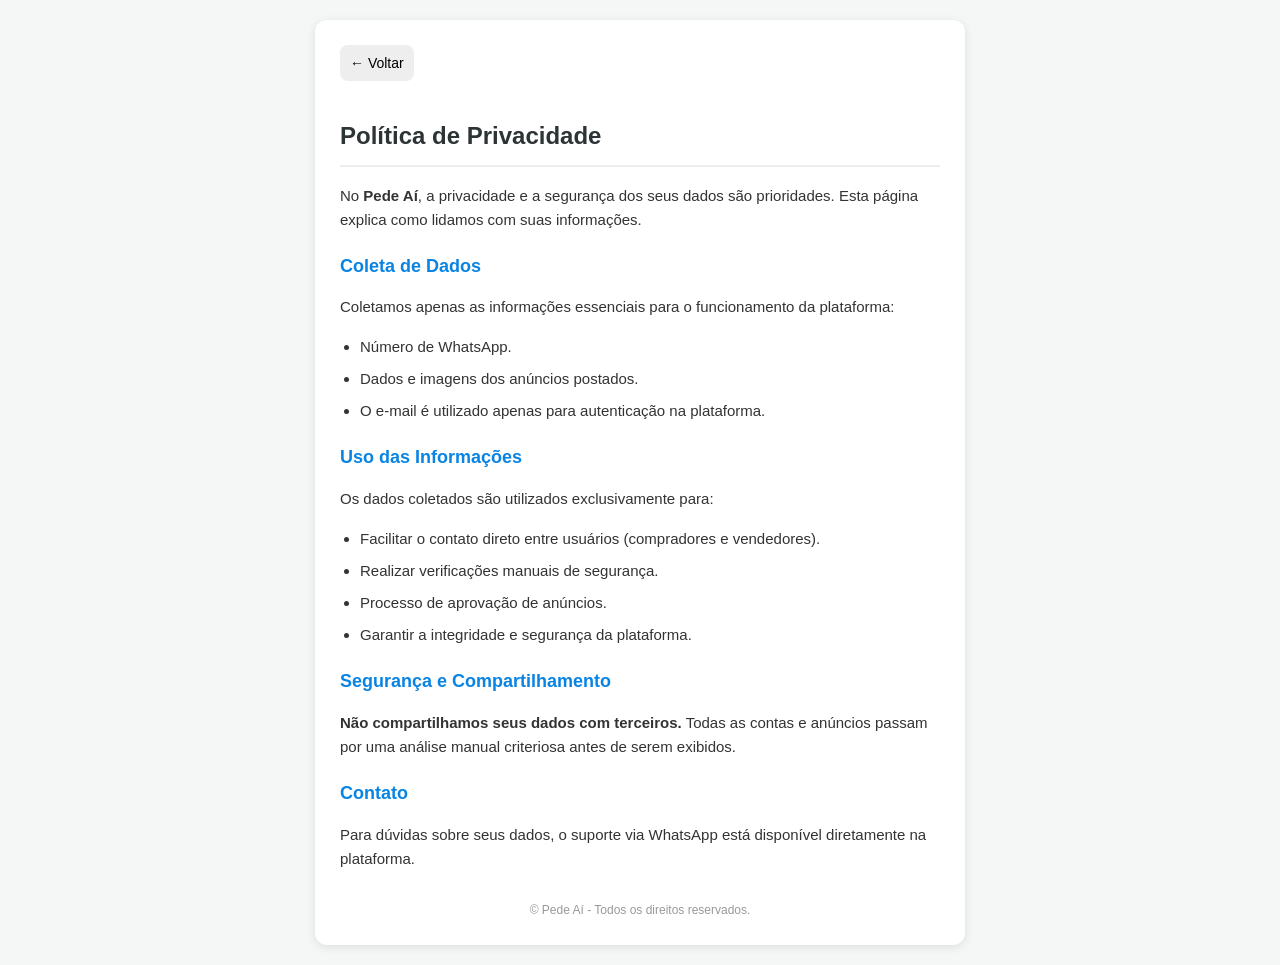
<file: privacidade.html>
<!DOCTYPE html>
<html lang="pt-br">
<head>
    <meta charset="UTF-8">
    <meta name="viewport" content="width=device-width, initial-scale=1.0, maximum-scale=1.0, user-scalable=no">
    <title>Política de Privacidade - Pede Aí</title>
    <style>
        body {
            font-family: -apple-system, BlinkMacSystemFont, "Segoe UI", Roboto, Helvetica, Arial, sans-serif;
            line-height: 1.6;
            color: #333;
            background-color: #f4f7f6;
            margin: 0;
            padding: 20px;
            /* Desabilita gestos de zoom no nível do CSS */
            touch-action: manipulation;
        }
        .container {
            max-width: 600px;
            margin: 0 auto;
            background: #fff;
            padding: 25px;
            border-radius: 12px;
            box-shadow: 0 2px 10px rgba(0,0,0,0.1);
        }
        h1 {
            color: #2d3436;
            font-size: 24px;
            border-bottom: 2px solid #eee;
            padding-bottom: 10px;
        }
        h2 {
            font-size: 18px;
            color: #0984e3;
            margin-top: 20px;
        }
        p {
            margin-bottom: 15px;
            font-size: 15px;
        }
        ul {
            padding-left: 20px;
        }
        li {
            margin-bottom: 8px;
            font-size: 15px;
        }
        .footer {
            margin-top: 30px;
            font-size: 12px;
            color: #999;
            text-align: center;
        }
    </style>
</head>
<body>
    <div class="container">
        <button onclick="history.back()" style="
        margin-bottom:20px;
        padding:10px;
        border:none;
        background:#eee;
        border-radius:8px;
        font-size:14px;
        cursor: pointer;
        ">
        ← Voltar
        </button>

        <h1>Política de Privacidade</h1>
        
        <p>No <strong>Pede Aí</strong>, a privacidade e a segurança dos seus dados são prioridades. Esta página explica como lidamos com suas informações.</p>

        <h2>Coleta de Dados</h2>
        <p>Coletamos apenas as informações essenciais para o funcionamento da plataforma:</p>
        <ul>
            <li>Número de WhatsApp.</li>
            <li>Dados e imagens dos anúncios postados.</li>
            <li>O e-mail é utilizado apenas para autenticação na plataforma.</li>
        </ul>

        <h2>Uso das Informações</h2>
        <p>Os dados coletados são utilizados exclusivamente para:</p>
        <ul>
            <li>Facilitar o contato direto entre usuários (compradores e vendedores).</li>
            <li>Realizar verificações manuais de segurança.</li>
            <li>Processo de aprovação de anúncios.</li>
            <li>Garantir a integridade e segurança da plataforma.</li>
        </ul>

        <h2>Segurança e Compartilhamento</h2>
        <p><strong>Não compartilhamos seus dados com terceiros.</strong> Todas as contas e anúncios passam por uma análise manual criteriosa antes de serem exibidos.</p>

        <h2>Contato</h2>
        <p>Para dúvidas sobre seus dados, o suporte via WhatsApp está disponível diretamente na plataforma.</p>

        <div class="footer">
            &copy; Pede Aí - Todos os direitos reservados.
        </div>
    </div>
</body>
</html>
</file>
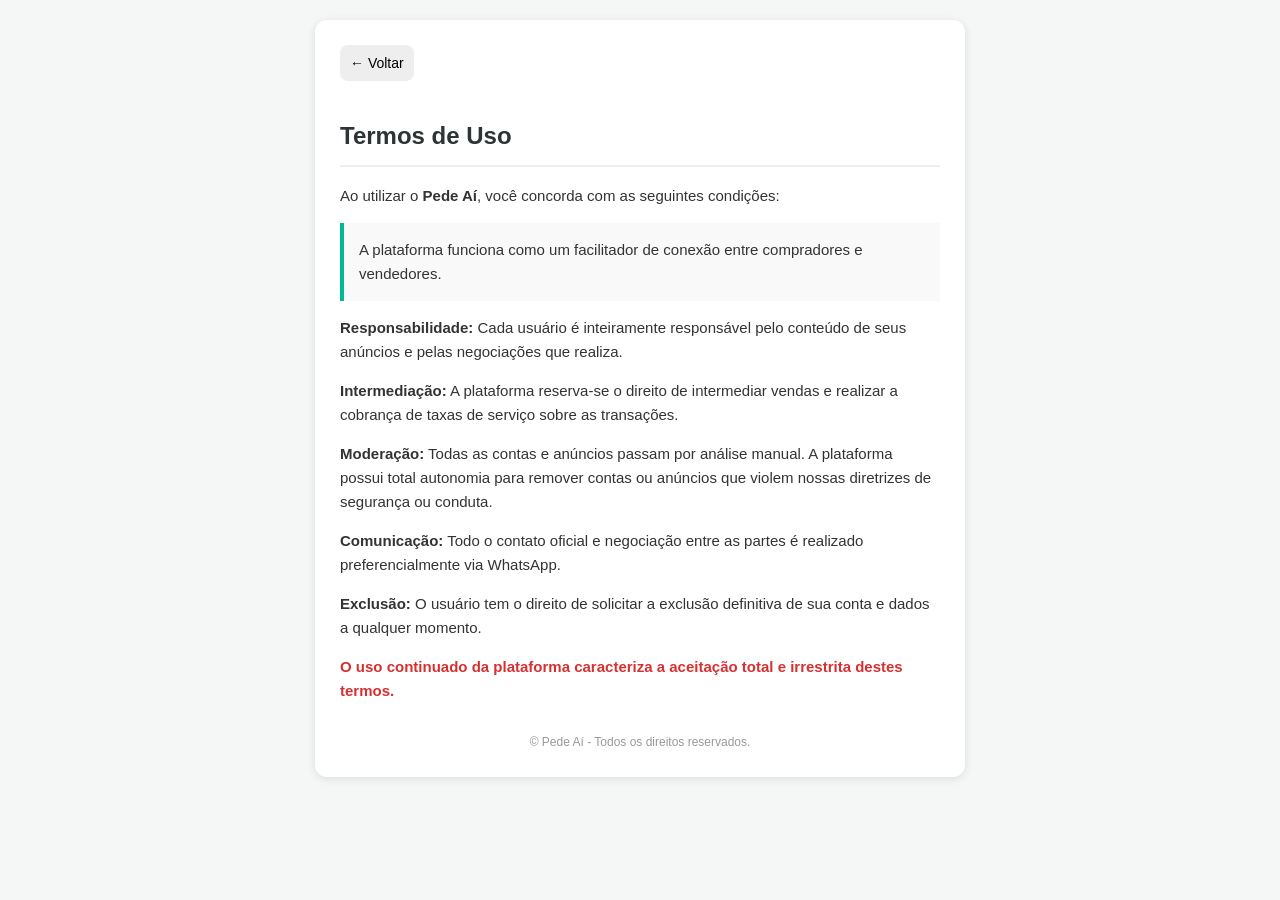
<file: termos.html>
<!DOCTYPE html>
<html lang="pt-br">
<head>
    <meta charset="UTF-8">
    <meta name="viewport" content="width=device-width, initial-scale=1.0, maximum-scale=1.0, user-scalable=no">
    <title>Termos de Uso - Pede Aí</title>
    <style>
        body {
            font-family: -apple-system, BlinkMacSystemFont, "Segoe UI", Roboto, Helvetica, Arial, sans-serif;
            line-height: 1.6;
            color: #333;
            background-color: #f4f7f6;
            margin: 0;
            padding: 20px;
            /* Desabilita gestos de zoom no nível do CSS */
            touch-action: manipulation;
        }
        .container {
            max-width: 600px;
            margin: 0 auto;
            background: #fff;
            padding: 25px;
            border-radius: 12px;
            box-shadow: 0 2px 10px rgba(0,0,0,0.1);
        }
        h1 {
            color: #2d3436;
            font-size: 24px;
            border-bottom: 2px solid #eee;
            padding-bottom: 10px;
        }
        .card {
            background: #f9f9f9;
            border-left: 4px solid #00b894;
            padding: 15px;
            margin: 15px 0;
            font-size: 15px;
        }
        p {
            margin-bottom: 15px;
            font-size: 15px;
        }
        .important {
            font-weight: bold;
            color: #d63031;
        }
        .footer {
            margin-top: 30px;
            font-size: 12px;
            color: #999;
            text-align: center;
        }
    </style>
</head>
<body>
    <div class="container">
        <button onclick="history.back()" style="
        margin-bottom:20px;
        padding:10px;
        border:none;
        background:#eee;
        border-radius:8px;
        font-size:14px;
        cursor: pointer;
        ">
        ← Voltar
        </button>

        <h1>Termos de Uso</h1>
        
        <p>Ao utilizar o <strong>Pede Aí</strong>, você concorda com as seguintes condições:</p>

        <div class="card">
            A plataforma funciona como um facilitador de conexão entre compradores e vendedores.
        </div>

        <p><strong>Responsabilidade:</strong> Cada usuário é inteiramente responsável pelo conteúdo de seus anúncios e pelas negociações que realiza.</p>

        <p><strong>Intermediação:</strong> A plataforma reserva-se o direito de intermediar vendas e realizar a cobrança de taxas de serviço sobre as transações.</p>

        <p><strong>Moderação:</strong> Todas as contas e anúncios passam por análise manual. A plataforma possui total autonomia para remover contas ou anúncios que violem nossas diretrizes de segurança ou conduta.</p>

        <p><strong>Comunicação:</strong> Todo o contato oficial e negociação entre as partes é realizado preferencialmente via WhatsApp.</p>

        <p><strong>Exclusão:</strong> O usuário tem o direito de solicitar a exclusão definitiva de sua conta e dados a qualquer momento.</p>

        <p class="important">O uso continuado da plataforma caracteriza a aceitação total e irrestrita destes termos.</p>

        <div class="footer">
            &copy; Pede Aí - Todos os direitos reservados.
        </div>
    </div>
</body>
</html>
</file>
